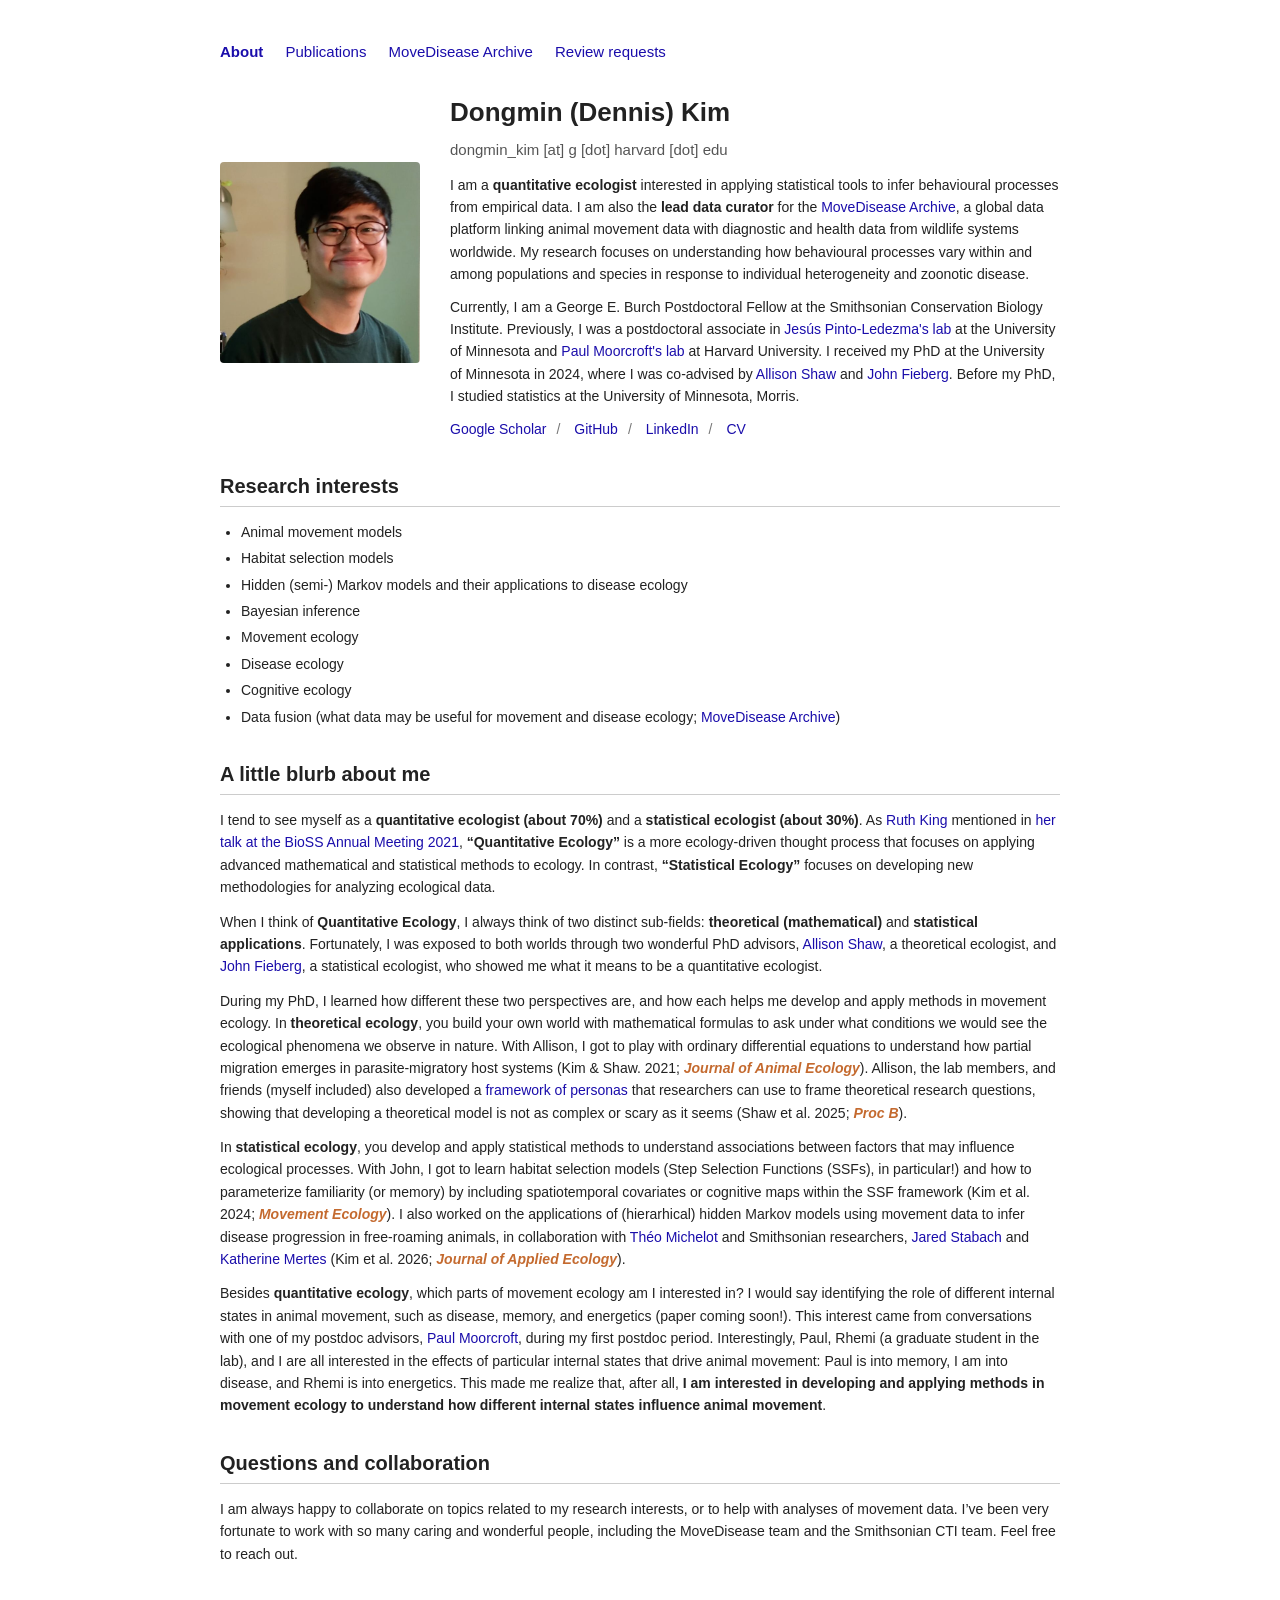
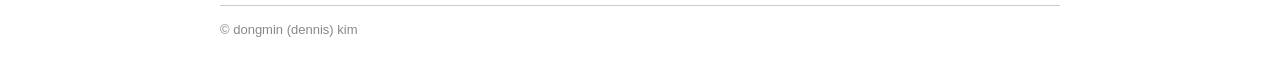
<file: index.html>
<!DOCTYPE html>
<html lang="en">
<head>
  <meta charset="UTF-8">
  <meta name="viewport" content="width=device-width, initial-scale=1.0">
  <title>dongmin dennis kim</title>
  <link rel="stylesheet" href="style.css">
</head>
<body>

  <nav>
    <a href="index.html" class="active">About</a>
    <a href="publications.html">Publications</a>
    <a href="https://kimx3725.github.io/move-disease-archive/" target="_blank" rel="noopener noreferrer">
    MoveDisease Archive
  </a>
    <a href="review.html">Review requests</a>
  </nav>

  <div class="header">
    <div class="photo">
      <img src="images/kim-dennis.jpg" alt="Photo of Dongmin (Dennis) Kim">
      </div>
    <div class="bio">
      <h1>Dongmin (Dennis) Kim</h1>
      <div class="subtitle">dongmin_kim [at] g [dot] harvard [dot] edu</div>
      <p>
        I am a <strong>quantitative ecologist</strong> interested in applying statistical tools to infer behavioural processes from empirical data. 
        I am also the <strong>lead data curator</strong> for the <a href ="https://kimx3725.github.io/move-disease-archive/">MoveDisease Archive</a>, a global data platform linking animal movement data with diagnostic and health data from wildlife systems worldwide. 
        My research focuses on understanding how behavioural processes vary within and among populations and species in response to individual heterogeneity and zoonotic disease. 
      </p>
      <p>
        Currently, I am a George E. Burch Postdoctoral Fellow at the Smithsonian Conservation Biology Institute. 
        Previously, I was a postdoctoral associate in <a href="https://cbs.umn.edu/directory/jesus-pinto-ledezma">Jesús Pinto-Ledezma's lab</a> at the University of Minnesota and <a href="https://www.oeb.harvard.edu/people/paul-r-moorcroft">Paul Moorcroft's lab</a> at Harvard University. 
        I received my PhD at the University of Minnesota in 2024, where I was co-advised by <a href="https://allisonkshaw.github.io/">Allison Shaw</a> and <a href="https://fieberglab.netlify.app/">John Fieberg</a>. 
        Before my PhD, I studied statistics at the University of Minnesota, Morris.
      </p>
    <div class="links">
        <a href="https://scholar.google.com/citations?user=csmkjCEAAAAJ&hl=en&authuser=2">Google Scholar</a>
        <a href="https://github.com/kimx3725">GitHub</a>
        <a href="https://www.linkedin.com/in/dongmin-dennis-kim/">LinkedIn</a>
        <a href="uploads/CV_Kim.pdf">CV</a>
      </div>
    </div>
  </div>

  <section id="interests">
    <h2>Research interests</h2>
    <ul class="interest-list">
      <li>Animal movement models</li>
      <li>Habitat selection models</li>
      <li>Hidden (semi-) Markov models and their applications to disease ecology</li>
      <li>Bayesian inference</li>
      <li>Movement ecology</li>
      <li>Disease ecology</li>
      <li>Cognitive ecology</li>
      <li>Data fusion (what data may be useful for movement and disease ecology; <a href="https://kimx3725.github.io/move-disease-archive/">MoveDisease Archive</a>)</li>
    </ul>
  </section>

  <section id="blurb">
    <h2>A little blurb about me</h2>

    <p>
      I tend to see myself as a <strong>quantitative ecologist (about 70%)</strong> and a <strong>statistical ecologist (about 30%)</strong>. 
      As <a href="https://webhomes.maths.ed.ac.uk/~rking33/index.html">Ruth King</a> mentioned in <a href="https://youtu.be/S9Ban8KqOYc?si=fO8eng0VhL88AYJb">her talk at the BioSS Annual Meeting 2021</a>, <strong>“Quantitative Ecology”</strong> is a more ecology-driven thought process that focuses on applying advanced mathematical and statistical methods to ecology. 
      In contrast, <strong>“Statistical Ecology”</strong> focuses on developing new methodologies for analyzing ecological data.
    </p>

    <p>
      When I think of <strong>Quantitative Ecology</strong>, I always think of two distinct sub-fields: <strong>theoretical (mathematical)</strong> and <strong>statistical applications</strong>. 
      Fortunately, I was exposed to both worlds through two wonderful PhD advisors, <a href="https://allisonkshaw.github.io/">Allison Shaw</a>, a theoretical ecologist, and <a href="https://fieberglab.netlify.app/">John Fieberg</a>, a statistical ecologist, who showed me what it means to be a quantitative ecologist.
    </p>

    <p>
      During my PhD, I learned how different these two perspectives are, and how each helps me develop and apply methods in movement ecology. 
      In <strong>theoretical ecology</strong>, you build your own world with mathematical formulas to ask under what conditions we would see the ecological phenomena we observe in nature. 
      With Allison, I got to play with ordinary differential equations to understand how partial migration emerges in parasite-migratory host systems (Kim &amp; Shaw. 2021; <span class="journal">Journal of Animal Ecology</span>). 
      Allison, the lab members, and friends (myself included) also developed a <a href="https://allisonkshaw.github.io/personas.html">framework of personas</a> that researchers can use to frame theoretical research questions, showing that developing a theoretical model is not as complex or scary as it seems (Shaw et al. 2025; <span class="journal">Proc B</span>).
    </p>

    <p>
      In <strong>statistical ecology</strong>, you develop and apply statistical methods to understand associations between factors that may influence ecological processes. 
      With John, I got to learn habitat selection models (Step Selection Functions (SSFs), in particular!) and how to parameterize familiarity (or memory) by including spatiotemporal covariates or cognitive maps within the SSF framework (Kim et al. 2024; <span class="journal">Movement Ecology</span>). 
      I also worked on the applications of (hierarhical) hidden Markov models using movement data to infer disease progression in free-roaming animals, in collaboration with <a href="https://theomichelot.github.io/">Théo Michelot</a> and Smithsonian researchers, <a href="https://jaredstabach.com/">Jared Stabach</a> and <a href="https://nationalzoo.si.edu/about/staff/katherine-mertes">Katherine Mertes</a> (Kim et al. 2026; <span class="journal">Journal of Applied Ecology</span>).
    </p>

    <p>
      Besides <strong>quantitative ecology</strong>, which parts of movement ecology am I interested in? 
      I would say identifying the role of different internal states in animal movement, such as disease, memory, and energetics (paper coming soon!). 
      This interest came from conversations with one of my postdoc advisors, <a href="https://moorcroftlab.oeb.harvard.edu/">Paul Moorcroft</a>, during my first postdoc period. 
      Interestingly, Paul, Rhemi (a graduate student in the lab), and I are all interested in the effects of particular internal states that drive animal movement: Paul is into memory, I am into disease, and Rhemi is into energetics. 
      This made me realize that, after all, <strong>I am interested in developing and applying methods in movement ecology to understand how different internal states influence animal movement</strong>.
    </p>
  </section>

  <section id="collaboration">
    <h2>Questions and collaboration</h2>
    <p>
      I am always happy to collaborate on topics related to my research interests, or to help with analyses of movement data. 
      I’ve been very fortunate to work with so many caring and wonderful people, including the MoveDisease team and the Smithsonian CTI team. 
      Feel free to reach out.
    </p>
  </section>

  <footer>
    &copy; dongmin (dennis) kim
  </footer>
</body>
</html>
</file>
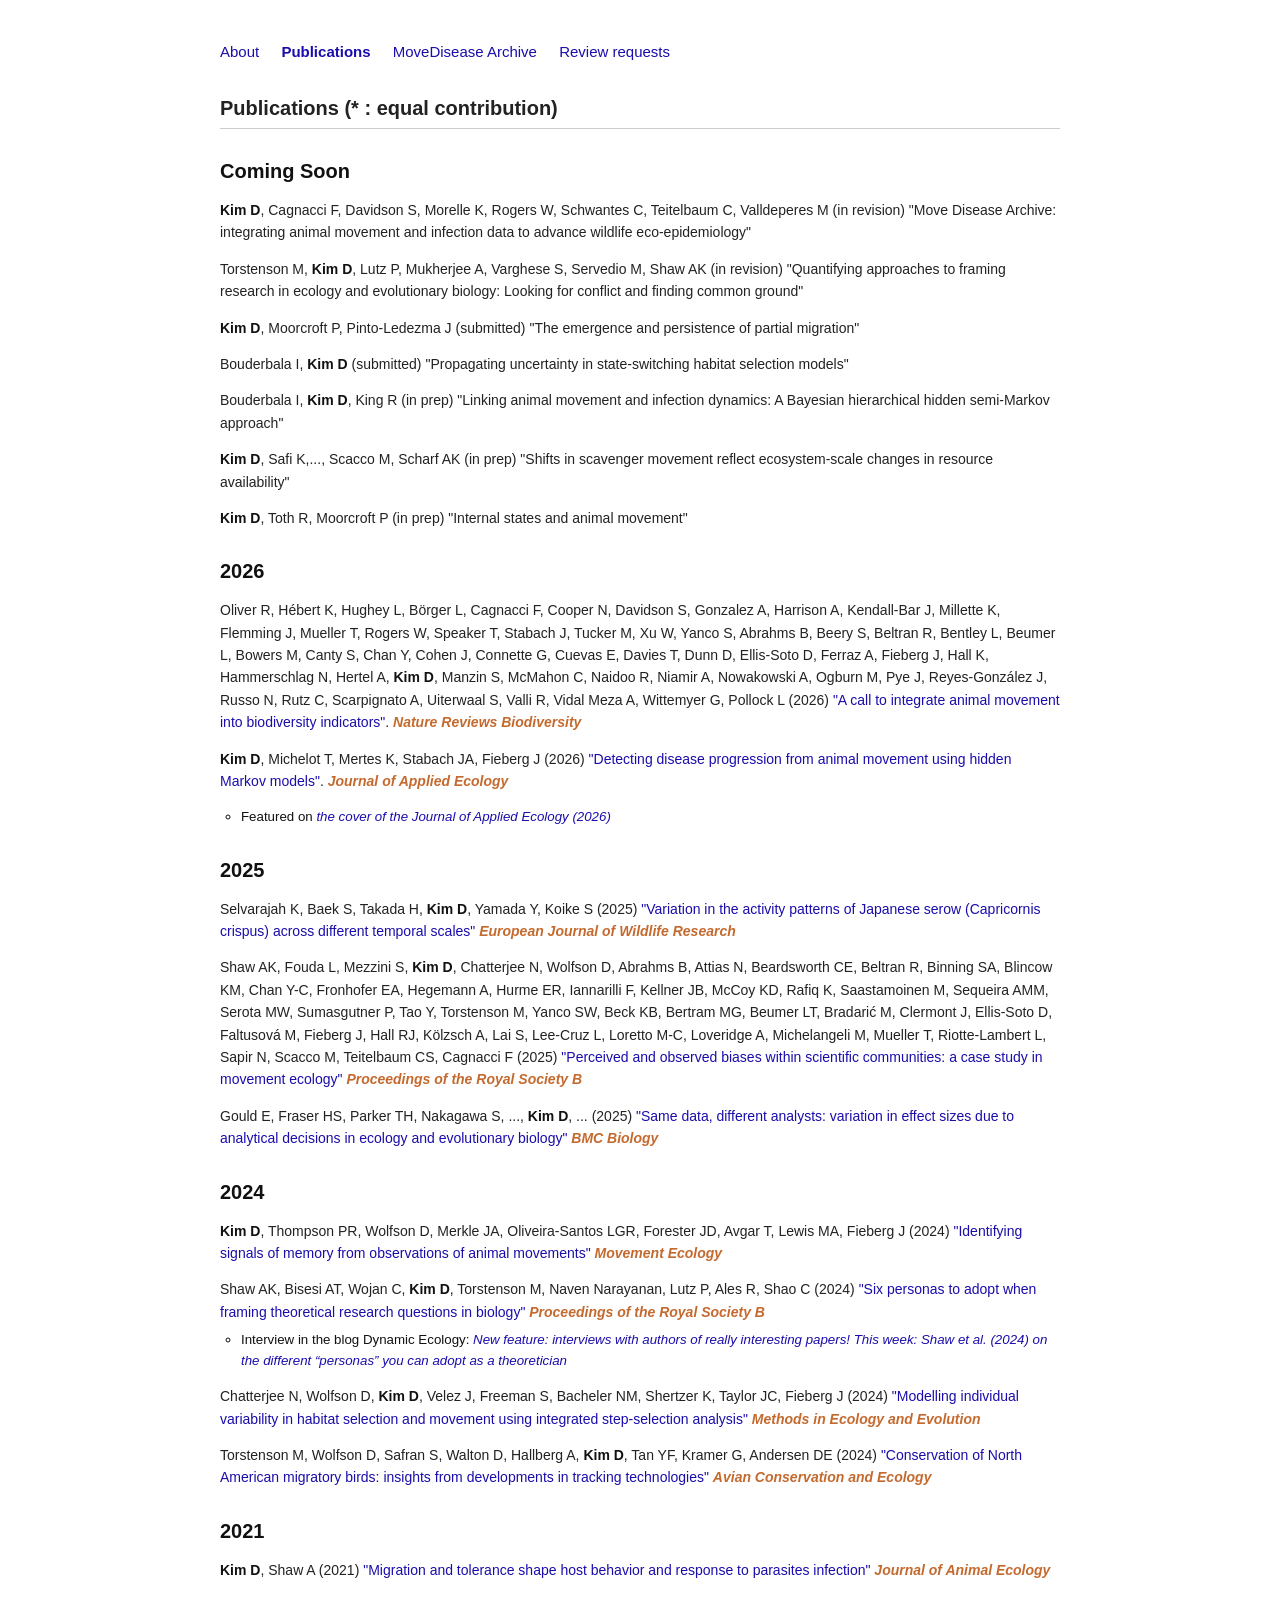
<file: publications.html>
<!DOCTYPE html>
<html lang="en">
<head>
  <meta charset="UTF-8">
  <meta name="viewport" content="width=device-width, initial-scale=1.0">
  <title>Publications - dongmin dennis kim</title>
  <link rel="icon" type="image/png" href="images/icon.png">
  <link rel="stylesheet" href="style.css">
</head>
<body>

  <nav>
    <a href="index.html">About</a>
    <a href="publications.html" class="active">Publications</a>
    <a href="https://kimx3725.github.io/move-disease-archive/" target="_blank" rel="noopener noreferrer">
    MoveDisease Archive</a>
    <a href="review.html">Review requests</a>
  </nav>

  <h2>Publications (* : equal contribution)</h2>

  <h3>Coming Soon</h3>
  <ul class="pub-list">
    <li>
      <strong>Kim D</strong>, Cagnacci F, Davidson S, Morelle K, Rogers W, Schwantes C, Teitelbaum C, Valldeperes M (in revision) "Move Disease Archive: integrating animal movement and infection data to advance wildlife eco-epidemiology"
    </li>
    <li>
      Torstenson M, <strong>Kim D</strong>, Lutz P, Mukherjee A, Varghese S, Servedio M, Shaw AK (in revision) "Quantifying approaches to framing research in ecology and evolutionary biology: Looking for conflict and finding common ground"
    </li>
    <li>
      <strong>Kim D</strong>, Moorcroft P, Pinto-Ledezma J (submitted) "The emergence and persistence of partial migration"
    </li>
    <li>
      Bouderbala I, <strong>Kim D</strong> (submitted) "Propagating uncertainty in state-switching habitat selection models"
    </li>
    <li>
      Bouderbala I, <strong>Kim D</strong>, King R (in prep) "Linking animal movement and infection dynamics: A Bayesian hierarchical hidden semi-Markov approach"
    </li>
    <li>
      <strong>Kim D</strong>, Safi K,..., Scacco M, Scharf AK (in prep) "Shifts in scavenger movement reflect ecosystem-scale changes in resource availability"
    </li>
    <li>
      <strong>Kim D</strong>, Toth R, Moorcroft P (in prep) "Internal states and animal movement"
    </li>
  </ul>

  <h3>2026</h3>
  <ul class="pub-list">
    <li>
      Oliver R, Hébert K, Hughey L, Börger L, Cagnacci F, Cooper N, Davidson S, Gonzalez A, Harrison A, Kendall-Bar J, Millette K, Flemming J, Mueller T, Rogers W, Speaker T, Stabach J, Tucker M, Xu W, Yanco S, Abrahms B, Beery S, Beltran R, Bentley L, Beumer L, Bowers M, Canty S, Chan Y, Cohen J, Connette G, Cuevas E, Davies T, Dunn D, Ellis-Soto D, Ferraz A, Fieberg J, Hall K, Hammerschlag N, Hertel A, <strong>Kim D</strong>, Manzin S, McMahon C, Naidoo R, Niamir A, Nowakowski A, Ogburn M, Pye J, Reyes-González J, Russo N, Rutz C, Scarpignato A, Uiterwaal S, Valli R, Vidal Meza A, Wittemyer G, Pollock L (2026) 
      <a href="https://doi.org/10.1038/s44358-026-00173-x">"A call to integrate animal movement into biodiversity indicators"</a>.
      <span class="journal">Nature Reviews Biodiversity</span>
    </li>
    <li>
      <strong>Kim D</strong>, Michelot T, Mertes K, Stabach JA, Fieberg J (2026)
      <a href="https://doi.org/10.1111/1365-2664.70323">"Detecting disease progression from animal movement using hidden Markov models"</a>.
      <span class="journal">Journal of Applied Ecology</span>
    </li>
    <ul class="extras">
    <li>
      Featured on 
      <em>
        <a href="https://doi.org/10.1111/1365-2664.70354"> the cover of the Journal of Applied Ecology (2026)
        </a>
      </em>
    </li>
  </ul>
  </ul>

  <h3>2025</h3>
  <ul class="pub-list">
    <li>
      Selvarajah K, Baek S, Takada H, <strong>Kim D</strong>, Yamada Y, Koike S (2025)
      <a href="https://doi.org/10.1007/s10344-025-02004-4">"Variation in the activity patterns of Japanese serow (Capricornis crispus) across different temporal scales"</a>
      <span class="journal">European Journal of Wildlife Research</span>
    </li>
    <li>
      Shaw AK, Fouda L, Mezzini S, <strong>Kim D</strong>, Chatterjee N, Wolfson D, Abrahms B, Attias N, Beardsworth CE, Beltran R, Binning SA, Blincow KM, Chan Y-C, Fronhofer EA, Hegemann A, Hurme ER, Iannarilli F, Kellner JB, McCoy KD, Rafiq K, Saastamoinen M, Sequeira AMM, Serota MW, Sumasgutner P, Tao Y, Torstenson M, Yanco SW, Beck KB, Bertram MG, Beumer LT, Bradarić M, Clermont J, Ellis-Soto D, Faltusová M, Fieberg J, Hall RJ, Kölzsch A, Lai S, Lee-Cruz L, Loretto M-C, Loveridge A, Michelangeli M, Mueller T, Riotte-Lambert L, Sapir N, Scacco M, Teitelbaum CS, Cagnacci F (2025) 
      <a href="https://doi.org/10.1098/rspb.2025.0679">"Perceived and observed biases within scientific communities: a case study in movement ecology"</a> 
      <span class="journal">Proceedings of the Royal Society B</span>
    </li>
    <li>
      Gould E, Fraser HS, Parker TH, Nakagawa S, ..., <strong>Kim D</strong>, ... (2025)
      <a href="https://doi.org/10.1186/s12915-024-02101-x">"Same data, different analysts: variation in effect sizes due to analytical decisions in ecology and evolutionary biology"</a> 
      <span class="journal">BMC Biology</span>
    </li>
  </ul>

  <h3>2024</h3>
  <ul class="pub-list">
    <li>
      <strong>Kim D</strong>, Thompson PR, Wolfson D, Merkle JA, Oliveira-Santos LGR, Forester JD, Avgar T, Lewis MA, Fieberg J (2024)
      <a href="https://doi.org/10.1186/s40462-024-00510-9">"Identifying signals of memory from observations of animal movements"</a>
      <span class="journal">Movement Ecology</span>
    </li>
    <li>
      Shaw AK, Bisesi AT, Wojan C, <strong>Kim D</strong>, Torstenson M, Naven Narayanan, Lutz P, Ales R, Shao C (2024) 
      <a href="https://doi.org/10.1098/rspb.2024.0803">"Six personas to adopt when framing theoretical research questions in biology"</a>
       <span class="journal">Proceedings of the Royal Society B</span>
        <ul class="extras">
    <li>
      Interview in the blog Dynamic Ecology:
      <em>
        <a href="https://dynamicecology.wordpress.com/2025/01/07/new-feature-interviews-with-authors-of-really-interesting-papers-this-week-shaw-et-al-2024-on-the-different-personas-you-can-adopt-as-a-theoretician/">        New feature: interviews with authors of really interesting papers!
        This week: Shaw et al. (2024) on the different “personas” you can adopt as a theoretician</a>
      </em>
    </li>
  </ul>
    </li>
    <li>
      Chatterjee N, Wolfson D, <strong>Kim D</strong>, Velez J, Freeman S, Bacheler NM, Shertzer K, Taylor JC, Fieberg J (2024) 
      <a href="https://doi.org/10.1111/2041-210X.14321">"Modelling individual variability in habitat selection and movement using integrated step‐selection analysis"</a>
      <span class="journal">Methods in Ecology and Evolution</span>
    </li>
    <li>
      Torstenson M, Wolfson D, Safran S, Walton D, Hallberg A, <strong>Kim D</strong>, Tan YF, Kramer G, Andersen DE (2024) 
      <a href="https://doi.org/10.5751/ACE-02749-190213">"Conservation of North American migratory birds: insights from developments in tracking technologies"</a>
      <span class="journal">Avian Conservation and Ecology</span>
    </li>
  </ul>

  <h3>2021</h3>
  <ul class="pub-list">
    <li>
      <strong>Kim D</strong>, Shaw A (2021)
      <a href="https://doi.org/10.1111/1365-2656.13539">"Migration and tolerance shape host behavior and response to parasites infection"</a>
      <span class="journal">Journal of Animal Ecology</span>
    </li>
  </ul>

</body>
</html>
</file>
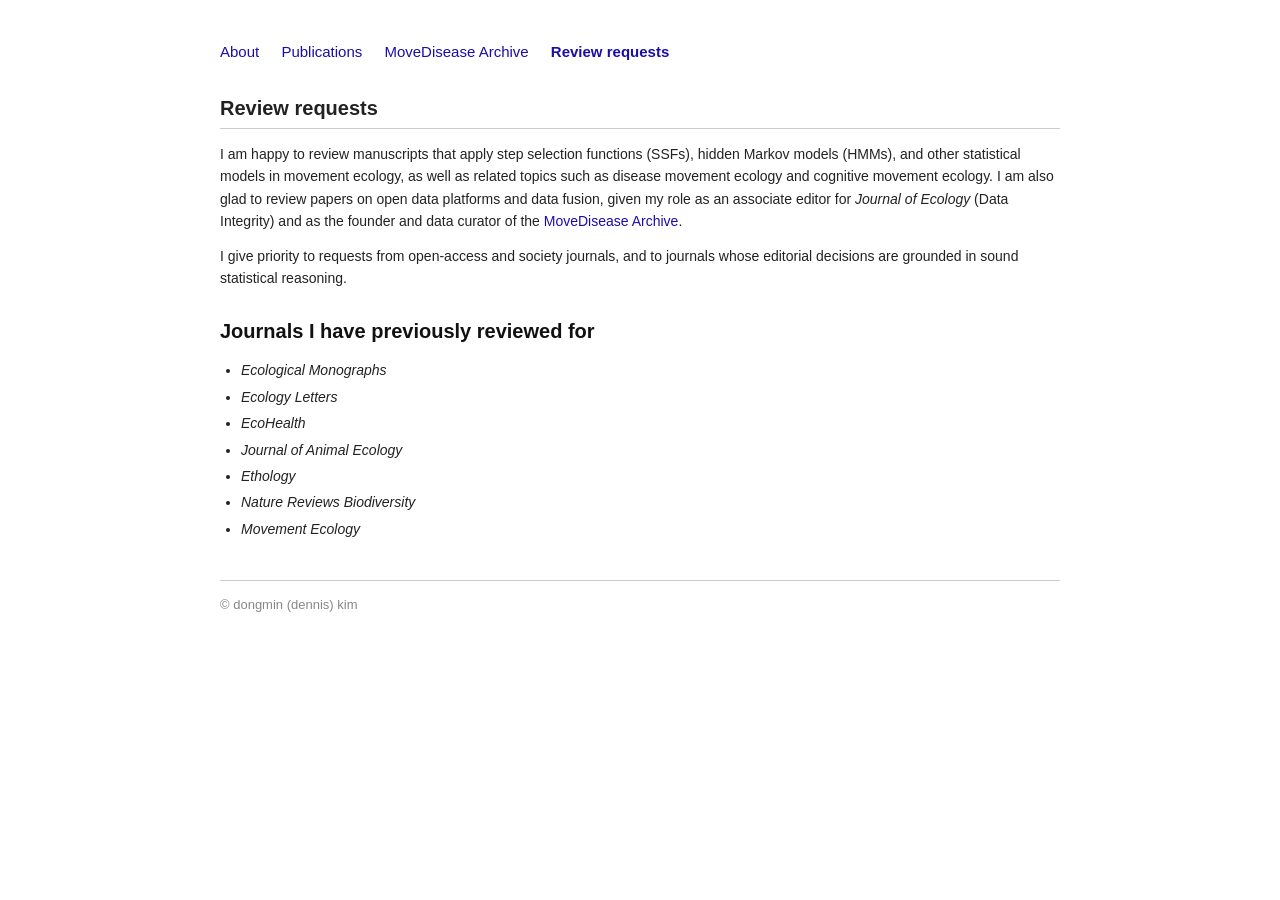
<file: review.html>
<!DOCTYPE html>
<html lang="en">
<head>
  <meta charset="UTF-8">
  <meta name="viewport" content="width=device-width, initial-scale=1.0">
  <title>dongmin dennis kim | review requests</title>
  <link rel="stylesheet" href="style.css">
</head>
<body>

  <nav>
    <a href="index.html">About</a>
    <a href="publications.html">Publications</a>
    <a href="https://kimx3725.github.io/move-disease-archive/" target="_blank" rel="noopener noreferrer">
    MoveDisease Archive
  </a>
    <a href="review.html" class="active">Review requests</a>
  </nav>

  <section id="review-requests">
    <h2>Review requests</h2>

    <p>
      I am happy to review manuscripts that apply step selection functions (SSFs), hidden Markov models (HMMs), and other statistical models in movement ecology, as well as related topics such as disease movement ecology and cognitive movement ecology. 
      I am also glad to review papers on open data platforms and data fusion, given my role as an associate editor for <em>Journal of Ecology</em> (Data Integrity) and as the founder and data curator of the <a href="https://kimx3725.github.io/move-disease-archive/">MoveDisease Archive</a>.
    </p>

    <p>
      I give priority to requests from open-access and society journals, and to journals whose editorial decisions are grounded in sound statistical reasoning.
    </p>

    <h3>Journals I have previously reviewed for</h3>
    <ul class="interest-list">
      <li><em>Ecological Monographs</em></li>
      <li><em>Ecology Letters</em></li>
      <li><em>EcoHealth</em></li>
      <li><em>Journal of Animal Ecology</em></li>
      <li><em>Ethology</em></li>
      <li><em>Nature Reviews Biodiversity</em></li>
      <li><em>Movement Ecology</em></li>
    </ul>
  </section>

  <footer>
    &copy; dongmin (dennis) kim
  </footer>

</body>
</html>
</file>
<file: style.css>
/* Minimal academic website — style.css */

* {
  margin: 0;
  padding: 0;
  box-sizing: border-box;
}

body {
  font-family:  'Lato', Verdana, Helvetica, sans-serif;
  font-size: 14px;
  font-weight: 400;
  letter-spacing: 0;
  line-height: 1.6;
  color: #222;
  background: #fff;
  max-width: 900px;
  margin: 40px auto;
  padding: 0 30px;
}

a {
  color: #1a0dab;
  text-decoration: none;
}

a:hover {
  text-decoration: underline;
}

/* Navigation */
nav {
  margin-bottom: 28px;
  font-size: 15px;
}

nav a {
  margin-right: 18px;
  color: #1a0dab;
}

nav a.active {
  font-weight: 700;
}

/* Header / bio section */
.header {
  display: flex;
  gap: 30px;
  align-items: center;
  margin-bottom: 30px;
}

.photo {
  flex-shrink: 0;
}

.photo img {
  width: 200px;
  border-radius: 4px;
}

.bio h1 {
  font-size: 26px;
  font-weight: 700;
  margin-bottom: 4px;
}

.bio .subtitle {
  font-size: 15px;
  color: #555;
  margin-bottom: 12px;
}

.bio p {
  margin-bottom: 10px;
}

.bio .links {
  margin-top: 10px;
  font-size: 14px;
}

.bio .links a {
  margin-right: 0; /* remove extra spacing */
}

.bio .links a:not(:last-child)::after {
  content: "/";
  color: #777;
  margin: 0 10px; /* controls spacing cleanly */
}

html {
  scroll-behavior: smooth;
}

/* Sections */
section {
  margin-bottom: 30px;
}

section p {
  margin-bottom: 12px;
}

h2 {
  font-size: 20px;
  font-weight: 700;
  border-bottom: 1px solid #ccc;
  padding-bottom: 4px;
  margin-bottom: 14px;
}

h3 {
  font-size: 20px;
  font-weight: 700;
  margin-top: 26px;
  margin-bottom: 12px;
  color: #111;
}

/* Research interests list */
.interest-list {
  padding-left: 1.5em;
}

.interest-list li {
  margin-bottom: 4px;
}

/* Publication list */
.pub-list {
  list-style: none;
  padding: 0;
}

.pub-list li {
  margin-bottom: 14px;
}

.pub-list strong {
  font-weight: 700;
  color: #111;
}

.journal {
  color: #c46a2f;
  font-style: italic;
  font-weight: 600;
}

.extras {
  margin-top: 0.4em;
  margin-bottom: 0;
  padding-left: 1.5em;
}

.extras li {
  font-size: 0.95em;
  color: #111;
}

/* Footer */
footer {
  margin-top: 40px;
  padding-top: 14px;
  border-top: 1px solid #ccc;
  font-size: 13px;
  color: #888;
}

/* Responsive: stack on narrow screens */
@media (max-width: 600px) {
  .header {
    flex-direction: column;
    align-items: center;
    text-align: center;
  }

  .photo img {
    width: 160px;
  }

  .bio .links {
    margin-top: 14px;
    font-size: 14px;
  }
}
</file>
